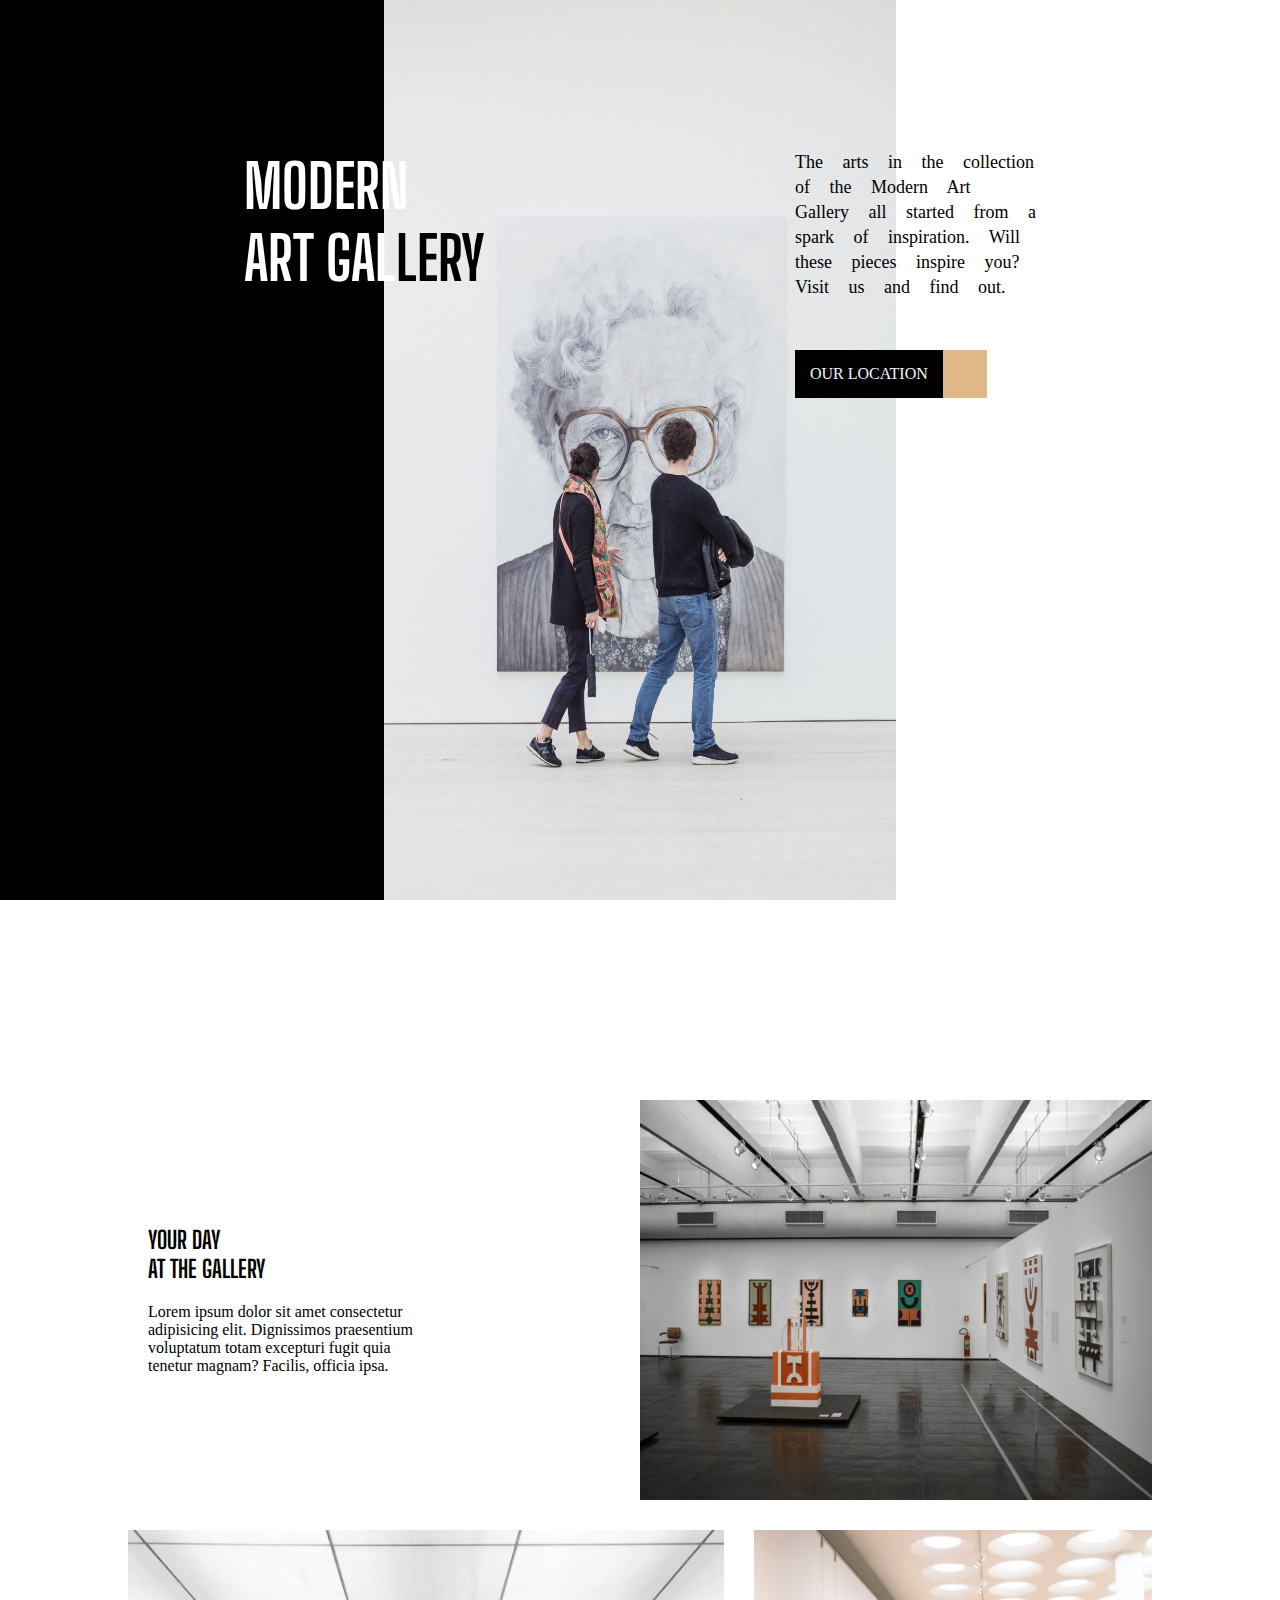
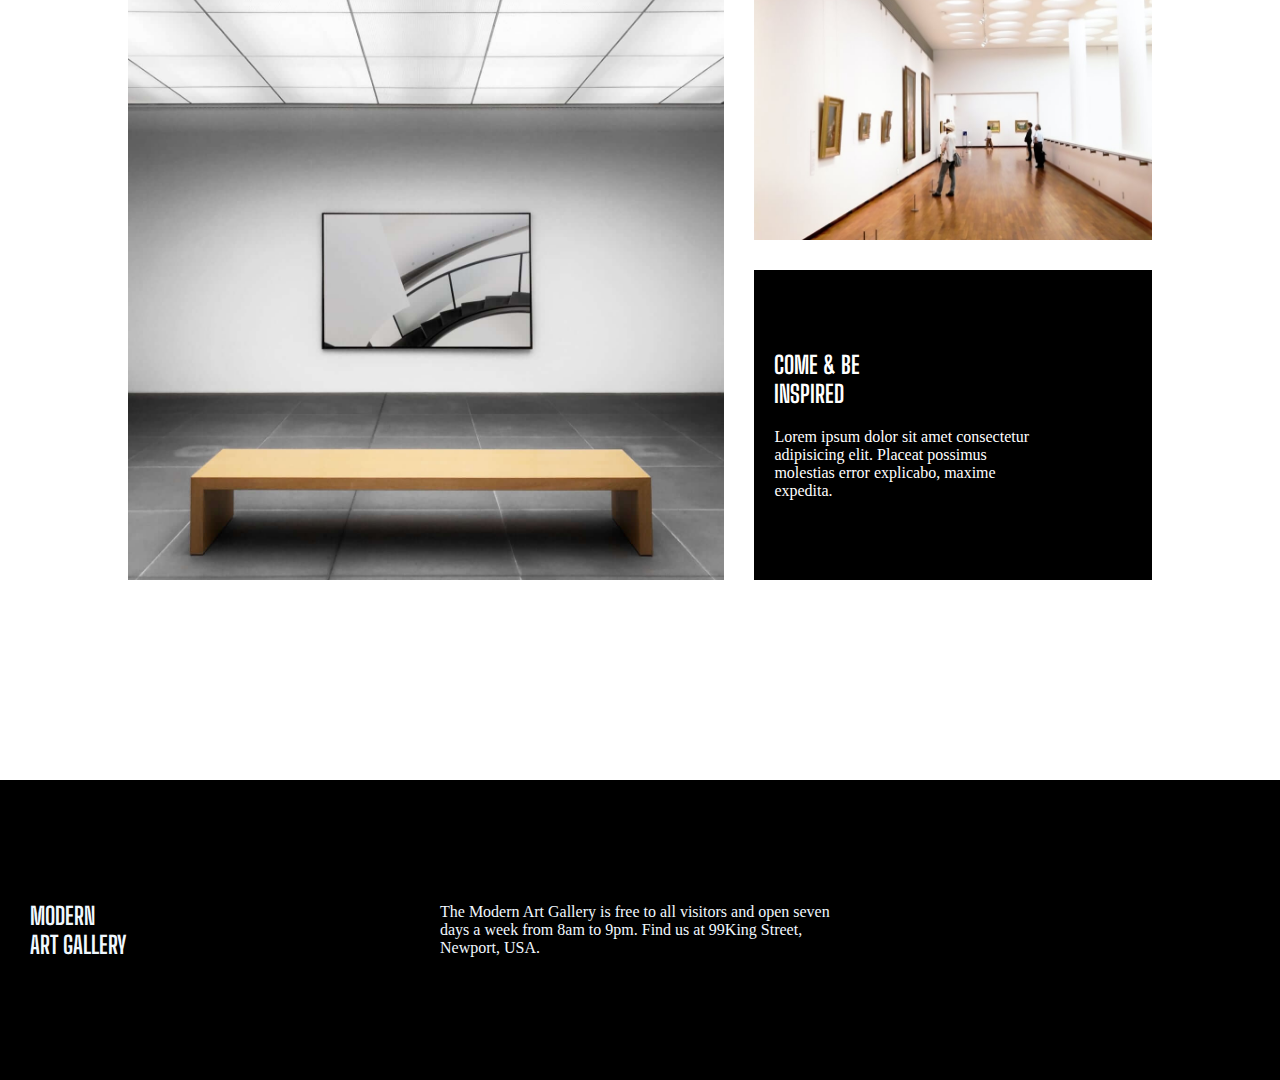
<file: index.html>
<!DOCTYPE html>
<html lang="en">
  <head>
    <meta charset="UTF-8" />
    <meta http-equiv="X-UA-Compatible" content="IE=edge" />
    <meta name="viewport" content="width=device-width, initial-scale=1.0" />
    <meta name="Description" content="Art-Gallery-Website" />
    <link rel="stylesheet" href="./style.css" />
    <link
      rel="stylesheet"
      href="https://cdnjs.cloudflare.com/ajax/libs/font-awesome/6.3.0/css/all.min.css"
      integrity="sha512-SzlrxWUlpfuzQ+pcUCosxcglQRNAq/DZjVsC0lE40xsADsfeQoEypE+enwcOiGjk/bSuGGKHEyjSoQ1zVisanQ=="
      crossorigin="anonymous"
      referrerpolicy="no-referrer"
    />
    <link rel="preconnect" href="https://fonts.googleapis.com" />
    <link rel="preconnect" href="https://fonts.gstatic.com" crossorigin />
    <link
      href="https://fonts.googleapis.com/css2?family=Big+Shoulders+Display:wght@800;900&family=Outfit:wght@300&display=swap"
      rel="stylesheet"
    />
    <title>Art-gallery-Website</title>
  </head>
  <body>
    <!-- Top-Section -->
    <div class="top-container">
      <div class="dark-bg"></div>
      <div class="container-1">
        <div class="cell-1-1">
          <h1>MODERN <br />ART GAL<span class="clr">LERY</span></h1>
        </div>
        <div class="cell-1-2">
          <div class="cell-1-2-1">
            <p>
              The arts in the collection of the Modern Art Gallery all started
              from a spark of inspiration. Will these pieces inspire you? Visit
              us and find out.
            </p>
          </div>
          <div class="cell-1-2-2">
            <span class="btn-1">OUR LOCATION</span
            ><a href="./location.html">
              <span class="btn-2"
                ><i class="fa-solid fa-chevron-right"></i></span
            ></a>
          </div>
        </div>
      </div>
    </div>

    <!-- Mid-Section -->
    <div class="mid-container">
      <!-- Mid-Top-Section -->
      <div class="mid-top">
        <div class="mid-top-1">
          <h2>
            YOUR DAY <br />
            AT THE GALLERY
          </h2>
          <p>
            Lorem ipsum dolor sit amet consectetur adipisicing elit. Dignissimos
            praesentium voluptatum totam excepturi fugit quia tenetur magnam?
            Facilis, officia ipsa.
          </p>
        </div>
        <div class="mid-top-2">
          <img
            src="./images/room-1.jpg"
            alt="1s-img"
            width="100%"
            height="100%"
          />
        </div>
      </div>
      <!-- Mid-Bottom -->
      <div class="mid-bot">
        <div class="mid-bot-1">
          <img
            src="./images/room-2.jpg"
            alt="2-img"
            width="100%"
            height="100%"
          />
        </div>
        <div class="mid-bot-2">
          <div class="mid-bot-2-1">
            <img
              src="./images/room-3.jpg"
              alt="img-3"
              width="100%"
              height="100%"
            />
          </div>
          <div class="mid-bot-2-2">
            <h2>
              COME & BE <br />
              INSPIRED
            </h2>
            <p>
              Lorem ipsum dolor sit amet consectetur adipisicing elit. Placeat
              possimus molestias error explicabo, maxime expedita.
            </p>
          </div>
        </div>
      </div>
    </div>
    <!-- Footer-Section -->
    <footer class="bottom-container">
      <div class="footer-1">
        <h2>
          MODERN <br />
          ART GALLERY
        </h2>
      </div>
      <div class="footer-2">
        <p>
          The Modern Art Gallery is free to all visitors and open seven days a
          week from 8am to 9pm. Find us at 99King Street, Newport, USA.
        </p>
      </div>

      <div class="i-cons footer-3">
        <a href="https://www.facebook.com/facebook/" target="_blank">
          <span><i class="fa-brands fa-facebook"></i></span></a
        ><a href="https://www.instagram.com/instagram/?hl=en" target="_blank">
          <span><i class="fa-brands fa-instagram"></i></span></a
        ><a
          href="https://twitter.com/explore/tabs/sports_unified"
          target="_blank"
        >
          <span><i class="fa-brands fa-twitter"></i></span
        ></a>
      </div>
    </footer>
  </body>
</html>
</file>
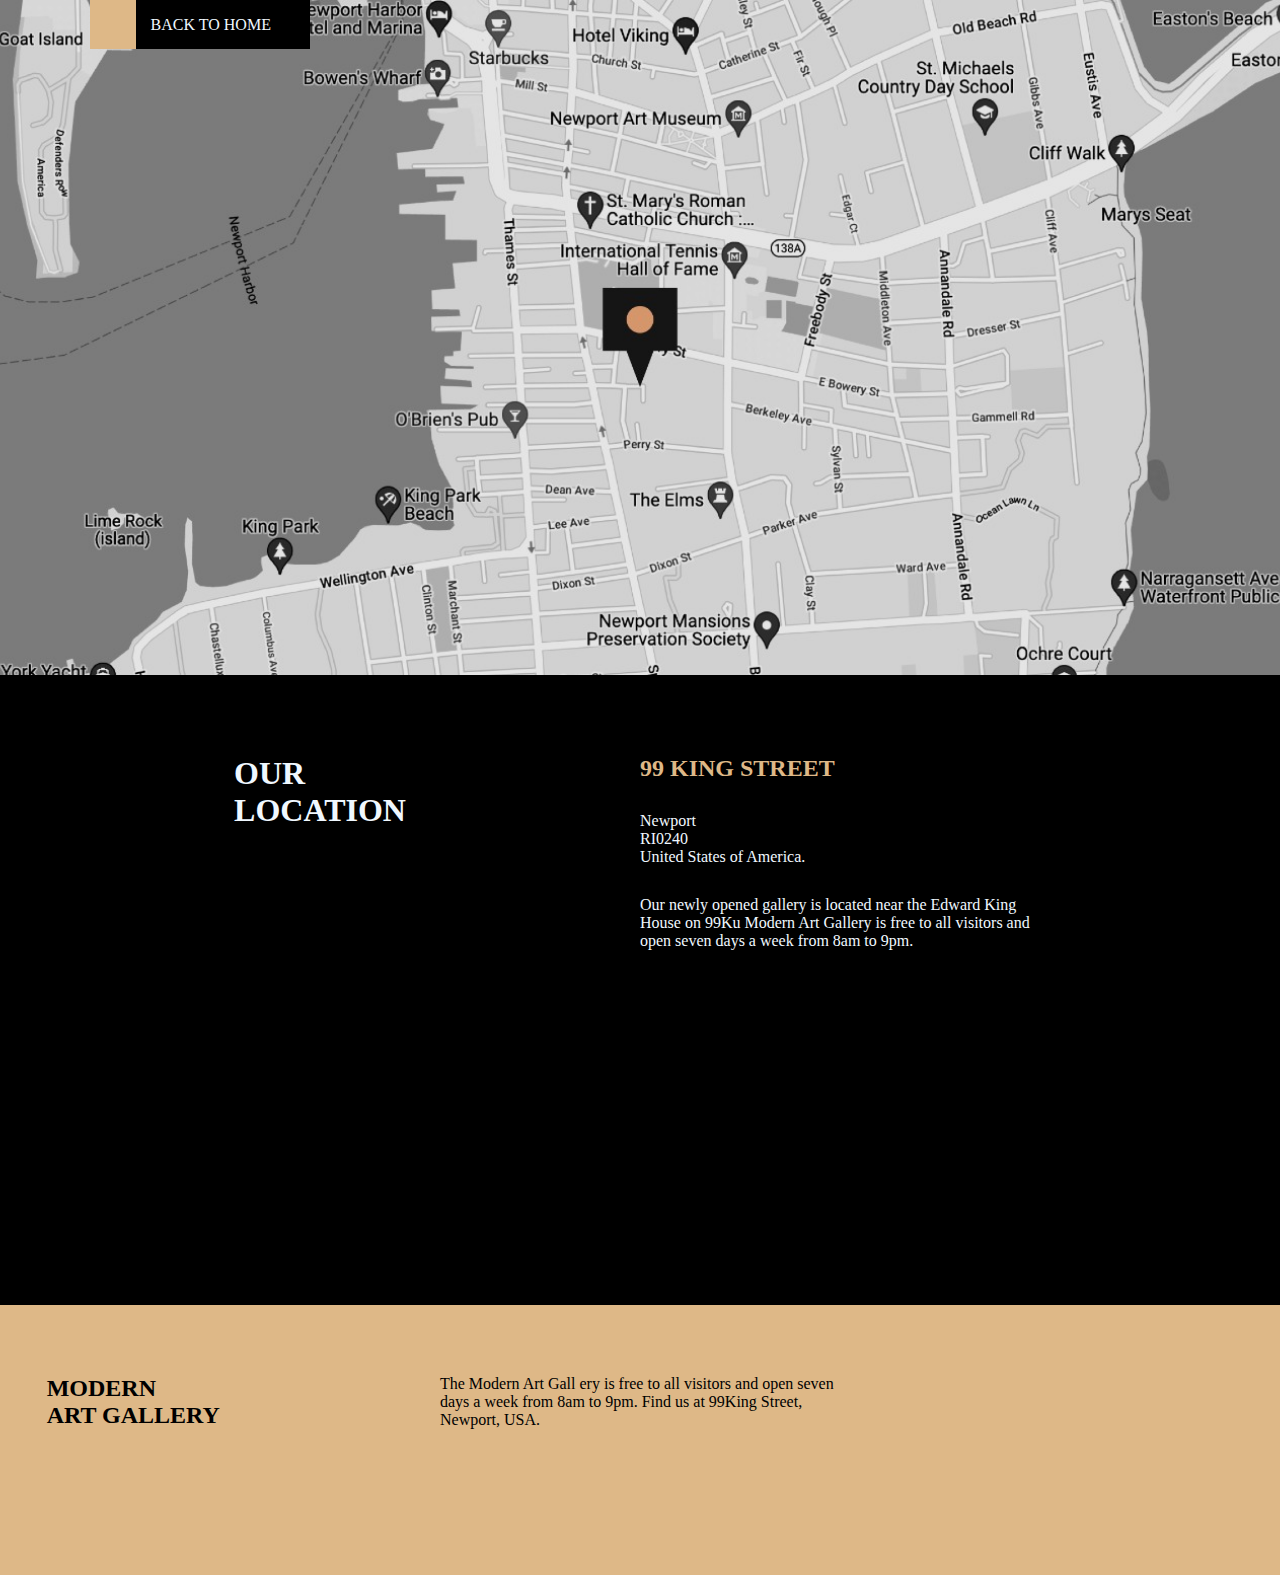
<file: location.html>
<!DOCTYPE html>
<html lang="en">
  <head>
    <meta charset="UTF-8" />
    <meta http-equiv="X-UA-Compatible" content="IE=edge" />
    <meta name="viewport" content="width=device-width, initial-scale=1.0" />
    <meta nsme="Description" content="Our-Location" />
    <link rel="stylesheet" href="./location.css" />
    <link rel="preconnect" href="https://fonts.googleapis.com" />
    <link rel="preconnect" href="https://fonts.gstatic.com" crossorigin />
    <link
      href="https://fonts.googleapis.com/css2?family=Big+Shoulders+Display:wght@800;900&family=Outfit:wght@300&display=swap"
      rel="stylesheet"
    />
    <link
      rel="stylesheet"
      href="https://cdnjs.cloudflare.com/ajax/libs/font-awesome/6.3.0/css/all.min.css"
      integrity="sha512-SzlrxWUlpfuzQ+pcUCosxcglQRNAq/DZjVsC0lE40xsADsfeQoEypE+enwcOiGjk/bSuGGKHEyjSoQ1zVisanQ=="
      crossorigin="anonymous"
      referrerpolicy="no-referrer"
    />
    <title>Our-Location</title>
  </head>
  <body>
    <!-- Top-Section -->
    <div class="top-container">
      <div class="cell">
        <a href="./index.html">
          <span class="btn-1"><i class="fa-solid fa-angle-left"></i></span
        ></a>
        <span class="btn-2">BACK TO HOME</span>
      </div>
    </div>
    <!-- Botom-Section -->
    <div class="bottom-container">
      <div class="mid-container">
        <div class="cell-1">
          <h1>
            OUR <br />
            LOCATION
          </h1>
        </div>
        <div class="cell-2">
          <h2>99 KING STREET</h2>
          <p>
            Newport <br />
            RI0240 <br />
            United States of America.
          </p>
          <p>
            Our newly opened gallery is located near the Edward King House on
            99Ku Modern Art Gallery is free to all visitors and open seven days
            a week from 8am to 9pm.
          </p>
        </div>
      </div>

      <!-- Footer -->

      <footer>
        <div class="footer-1">
          <h2>
            MODERN <br />
            ART GALLERY
          </h2>
        </div>
        <div class="footer-2">
          <p>
            The Modern Art Gall ery is free to all visitors and open seven days
            a week from 8am to 9pm. Find us at 99King Street, Newport, USA.
          </p>
        </div>

        <div class="i-cons footer-3">
          <a href="https://www.facebook.com/facebook/" target="_blank">
            <span><i class="fa-brands fa-facebook"></i></span></a
          ><a href="https://www.instagram.com/instagram/?hl=en" target="_blank">
            <span><i class="fa-brands fa-instagram"></i></span></a
          ><a
            href="https://twitter.com/explore/tabs/sports_unified"
            target="_blank"
          >
            <span><i class="fa-brands fa-twitter"></i></span
          ></a>
        </div>
      </footer>
    </div>
  </body>
</html>
</file>
<file: style.css>
* {
  margin: 0;
  padding: 0;
  box-sizing: border-box;
}
body h2 {
  font-family: "Big Shoulders Display", cursive;
}
/*  Top-Section*/
.top-container {
  width: 100%;
  height: 100vh;

  background: url(./images/img-top.jpg) no-repeat center;
  background-size: 40% 100%;
}
.dark-bg {
  background-color: black;
  width: 30%;
  height: 100%;
  position: absolute;
  left: 0;
  z-index: -1;
}
.container-1 {
  width: 100vw;
  margin: 0 auto;
  padding-top: 150px;
  display: flex;

  justify-content: space-around;
  /* position: absolute;
  top: 100px; */
}
.cell-1-1,
.cell-1-2 {
  width: 355px;
}
.cell-1-1 {
  display: flex;
  justify-content: flex-end;
  color: white;
}
.clr {
  color: black;
}
.cell-1-2 {
  margin-left: 50px;
}
.cell-1-2-1 {
  padding-bottom: 50px;
}
.cell-1-1 h1 {
  font-family: "Big Shoulders Display", cursive;
  font-size: 60px;
}
.cell-1-2-1 p {
  width: 100%;
  font-size: large;
  line-height: 25px;
  word-spacing: 15px;
}
.cell-1-2-2 {
  display: flex;

  color: aliceblue;
}
.cell-1-2-2 span {
  padding: 15px;
}
.cell-1-2-2 > .btn-1 {
  background-color: black;
}

.cell-1-2-2 > a {
  text-decoration: none;
  background-color: burlywood;
  color: aliceblue;
  padding: 15px 7px;
}
.cell-1-2-2 > a:hover {
  color: black;
  transition: 1s;
}

/* Mid-Section */
/* Mid-Top-Section */
.mid-container {
  margin: 100px auto;
  padding: 100px 10%;
  display: flex;
  flex-direction: column;
  gap: 30px;
}
.mid-top {
  height: 400px;

  display: flex;
  justify-content: space-between;
}
.mid-top-1 {
  width: 40%;
  display: flex;
  flex-direction: column;
  justify-content: center;
  padding-left: 20px;
}
.mid-top-1 h2,
p {
  padding-right: 30%;
}
.mid-top-1 h2 {
  padding-bottom: 20px;
}
.mid-top-2 {
  width: 50%;
  display: flex;
  justify-content: center;
}
/* Mid-Bottom */
.mid-bot {
  display: flex;
  height: 650px;
  gap: 30px;
}
.mid-bot-1 {
  /* height: 650px; */
  width: 60%;
}
.mid-bot-2 {
  display: flex;
  flex-direction: column;
  justify-content: center;
  gap: 30px;
  width: 40%;
}
.mid-bot-2-1 {
  height: 50%;
}
.mid-bot-2-2 {
  height: 50%;
  background-color: black;
  color: white;
  display: flex;
  flex-direction: column;
  justify-content: center;
  padding-left: 20px;
}
.mid-bot-2-2 h2 {
  padding-bottom: 20px;
}
/* Footer-Section */
.bottom-container {
  display: flex;
  align-items: center;
  background-color: black;
  height: 300px;
  width: 100vw;
  color: aliceblue;
  justify-content: space-between;
}

.bottom-container p {
  padding: 0;
}
.bottom-container span {
  font-size: 30px;
  padding-left: 20px;
}
.footer-1 {
  padding-left: 30px;
  width: 300px;
}
.footer-2 {
  width: 400px;
}
.footer-3 {
  width: 300px;
}

.bottom-container a {
  color: aliceblue;
  text-decoration: none;
}
.bottom-container a:hover {
  color: burlywood;
  transition: 2s;
}
/* media quary--Tab-Size */
@media screen and (max-width: 1000px) and (min-width: 651px) {
  .top-container {
    height: 900px;
    background-position: left;
    background-size: 60% 100%;
  }
  .dark-bg {
    height: 0px;
    width: 0;
  }
  .container-1 {
    float: right;
    width: 50%;
    display: flex;
    flex-direction: column;

    padding-right: 30px;
  }
  .container-1 h1 {
    text-align: left;
    color: black;
  }
  .cell-1-1,
  .cell-1-2 {
    width: auto;
    margin: 0;
  }
  .cell-1-1 {
    display: flex;
    justify-content: flex-start;
    padding-bottom: 50px;
  }
  .cell-1-2 p {
    padding-right: 0;
  }
}
/*  for-mobile */

@media screen and (max-width: 650px) {
  .top-container {
    height: 500px;
    background-size: cover;
  }
  .dark-bg {
    width: 0;
    bottom: 0;
  }
  .container-1 {
    padding-top: 550px;

    display: flex;
    flex-direction: column;

    width: 100%;

    padding-right: 30px;
    padding-left: 30px;
  }
  .container-1 h1 {
    text-align: left;
    color: black;
  }
  .cell-1-1,
  .cell-1-2 {
    width: auto;
    margin: 0;
  }
  .cell-1-1 {
    display: flex;
    justify-content: flex-start;
    padding-bottom: 50px;
  }
  .cell-1-2 p {
    padding-right: 0;
  }
  /* mid section */
  .mid-container {
    margin-top: 550px;
    display: grid;
    grid-template-areas:
      "a"
      "b";
    position: relative;
    top: 0;
  }
  .mid-top {
    grid-area: a;
    width: 100%;
    /* display: flex;
    flex-direction: column; */
    display: grid;
    grid-template-areas:
      "b"
      "a";
  }
  .mid-top-1 {
    width: 100%;
    grid-area: a;
  }
  .mid-top-2 {
    width: 100%;
    height: 100%;
    grid-area: b;
    padding-top: 30px;
    padding-bottom: 60px;
  }

  .mid-bot {
    padding-top: 220px;
    grid-area: b;
    display: grid;
    grid-template-columns: repeat (1 1fr);
    grid-template-areas:
      "a"
      "b"
      "c";
    gap: 30px;
  }
  .mid-bot-1 {
    width: 100%;
    height: 100%;

    grid-area: a;
  }
  .mid-bot-2 {
    width: 100%;
    height: 100%;
    grid-area: b;
  }
  .mid-bot-3 {
    width: 100%;
    height: 100%;
    grid-area: c;
  }
  footer {
    padding-left: 30px;
    margin-top: 100%;
    display: flex;
    flex-wrap: wrap;
  }
  .footer-1 {
    padding: 0;
  }
  .footer-3 {
    padding: 0;
    margin: 0;
  }
}
</file>
<file: location.css>
* {
  margin: 0;
  padding: 0;
  box-sizing: border-box;
}
.top-container {
  width: 100vw;
  height: 75vh;
  background: url(./images/bg-img.jpg) no-repeat center;
  background-size: cover;
}
.top-container .cell {
  width: 220px;
  height: auto;
  background-color: black;
  color: aliceblue;
  padding: 14px 0;
  margin-left: 7%;
}
.cell span {
  padding: 15px;
}
.cell a {
  font-size: large;
  padding: 15px 8px;
  text-decoration: none;
  color: aliceblue;
  background-color: burlywood;
}
.cell a:hover {
  color: black;
  transition: 2s;
}

/* Bottom Container */
.bottom-container {
  width: 100vw;
  height: 100vh;
}
.mid-container {
  background-color: black;
  color: aliceblue;
  height: 70%;
  width: 100%;
  display: flex;
  padding-top: 80px;
}
.cell-1 {
  display: flex;
  justify-content: center;
  width: 50%;
}
.cell-2 {
  width: 50%;
  display: flex;
  flex-direction: column;
}
.cell-2 h2 {
  color: burlywood;
  /* padding-bottom: 30px; */
}
.cell-2 p {
  padding-top: 30px;
  width: 65%;
}
/* footer */
footer {
  height: 30%;
  background-color: burlywood;
  display: flex;
  justify-content: space-around;
  padding-top: 70px;
}

.footer-1 {
  width: 300px;
}
.footer-2 {
  width: 400px;
}
.footer-3 {
  width: 300px;
}
.i-cons span {
  font-size: 30px;
  padding-left: 20px;
}
.i-cons a {
  color: black;
  text-decoration: none;
}
.i-cons a:hover {
  color: brown;
  transition: all 2s;
}

/* Media-quary */
/* Tab-view */
@media screen and (max-width: 1000px) and (min-width: 651px) {
  html,
  body {
    width: 100%;
    overflow-x: hidden;
  }
  footer {
    display: flex;
    flex-wrap: wrap;
    justify-content: flex-start;
    height: auto;
    padding-left: 30px;
  }
  .footer-2 {
    order: 1;
    padding: 30px 0;
  }
  .footer-3 {
    display: flex;
    padding-left: 300px;
    width: 300px;
  }
}
@media screen and (max-width: 650px) {
  html,
  body {
    width: 100%;
    overflow-x: hidden;
  }
  .bottom-container .mid-container {
    display: flex;
    flex-direction: column;
    align-items: center;
    padding-bottom: 30px;
  }
  .bottom-container {
    height: auto;
  }
  .cell-1 {
    padding-bottom: 35px;
    display: flex;
    justify-content: flex-start;
  }

  footer {
    display: flex;
    flex-wrap: wrap;
    justify-content: flex-start;
    height: auto;
    padding-left: 30px;
  }
  .footer-2 {
    padding: 30px 30px 30px 0;
  }
  .footer-3 {
    display: flex;
  }
}
</file>
